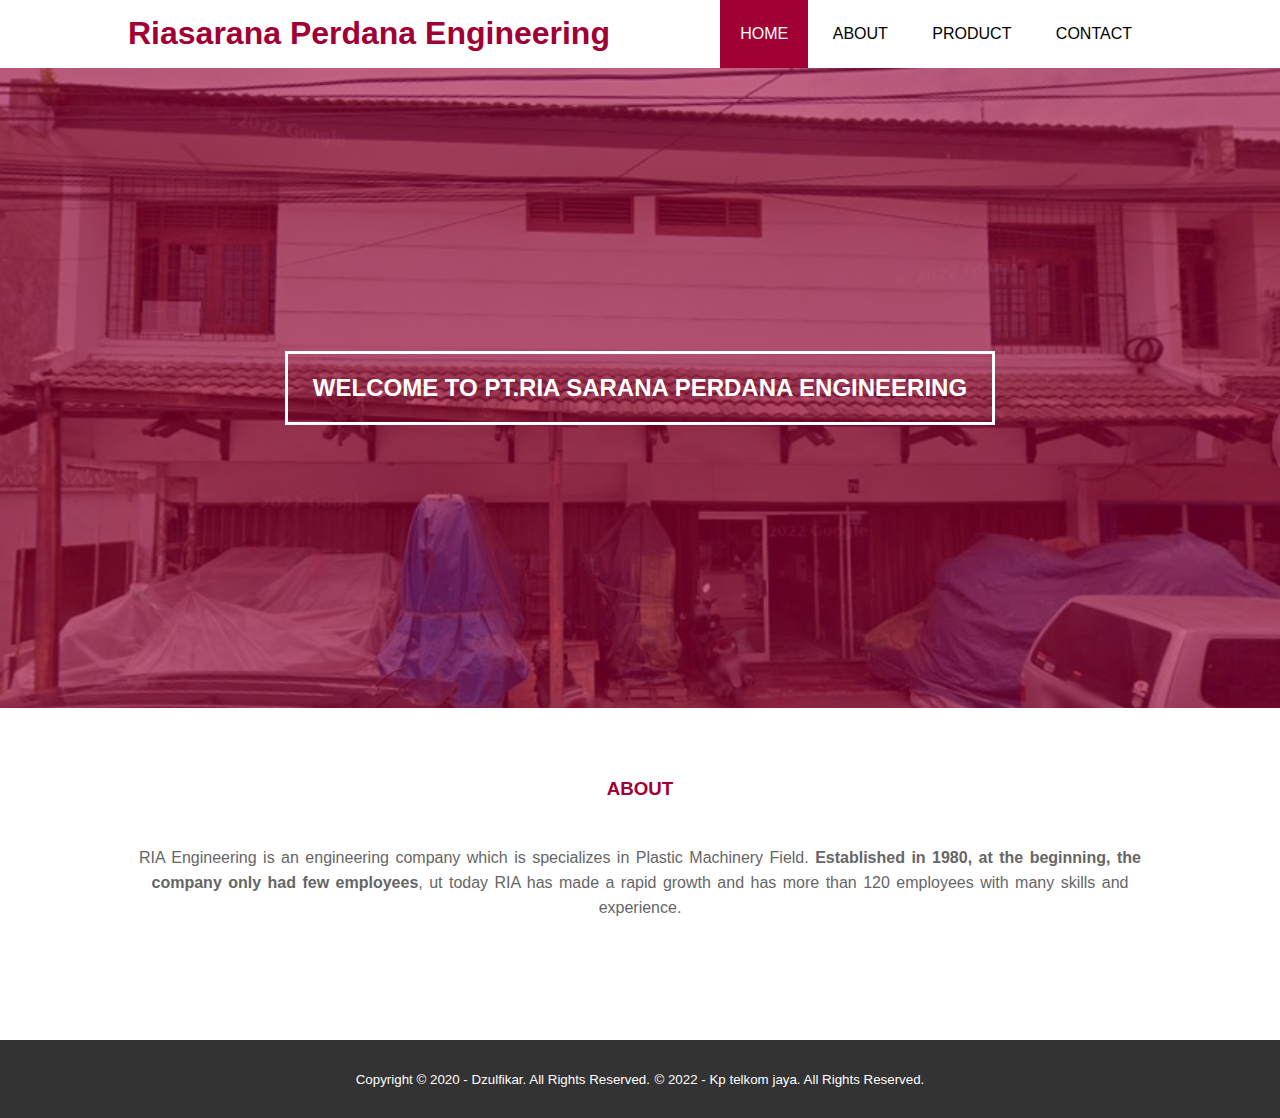
<file: index.html>
<!DOCTYPE html>
<html>
<head>
	<meta charset="utf-8">
	<meta name="viewport" content="width=device-width, initial-scale=1">
	<title>Riasarana Perdana Engineering</title>
	<link rel="stylesheet" type="text/css" href="css/style.css">
	<link rel="stylesheet" type="text/css" href="https://cdnjs.cloudflare.com/ajax/libs/font-awesome/5.13.0/css/all.min.css">
	<script src="https://code.jquery.com/jquery-3.5.1.min.js" integrity="sha256-9/aliU8dGd2tb6OSsuzixeV4y/faTqgFtohetphbbj0=" crossorigin="anonymous"></script>
</head>
<body>
	<!-- loader -->
	<div class="bg-loader">
		<div class="loader"></div>
	</div>

	<!-- header -->

	<header>
		<div class="container">
			<h1><a href="index.html">Riasarana Perdana Engineering</a></h1>
			<ul>
				<li class="active"><a href="index.html">HOME</a></li>
				<li><a href="about.html">ABOUT</a></li>
				<li><a href="service.html">PRODUCT</a></li>
				<li><a href="contact.html">CONTACT</a></li>
			</ul>
		</div>
	</header>

	<!-- banner -->
	<section class="banner">
		<h2>WELCOME TO PT.RIA SARANA PERDANA ENGINEERING</h2>
	</section>

	<!-- about -->
	<section class="about">
		<div class="container">
			<h3>ABOUT</h3>
			<p>RIA Engineering is an engineering company which is specializes in Plastic Machinery Field. <strong>Established in 1980, at the beginning, the company only had few employees</strong>, ut today RIA has made a rapid growth and has more than 120 employees with many skills and experience.</p>
		</div>
	</section>



	<!-- footer -->
	<footer>
		<div class="container">
			<small>Copyright &copy; 2020 - Dzulfikar. All Rights Reserved.</small>
			<small>&copy; 2022 - Kp telkom jaya. All Rights Reserved.</small>
		</div>
	</footer>


	<script type="text/javascript">
		$(document).ready(function(){
			$(".bg-loader").hide();
		})
	</script>
</body>
</html>
</file>
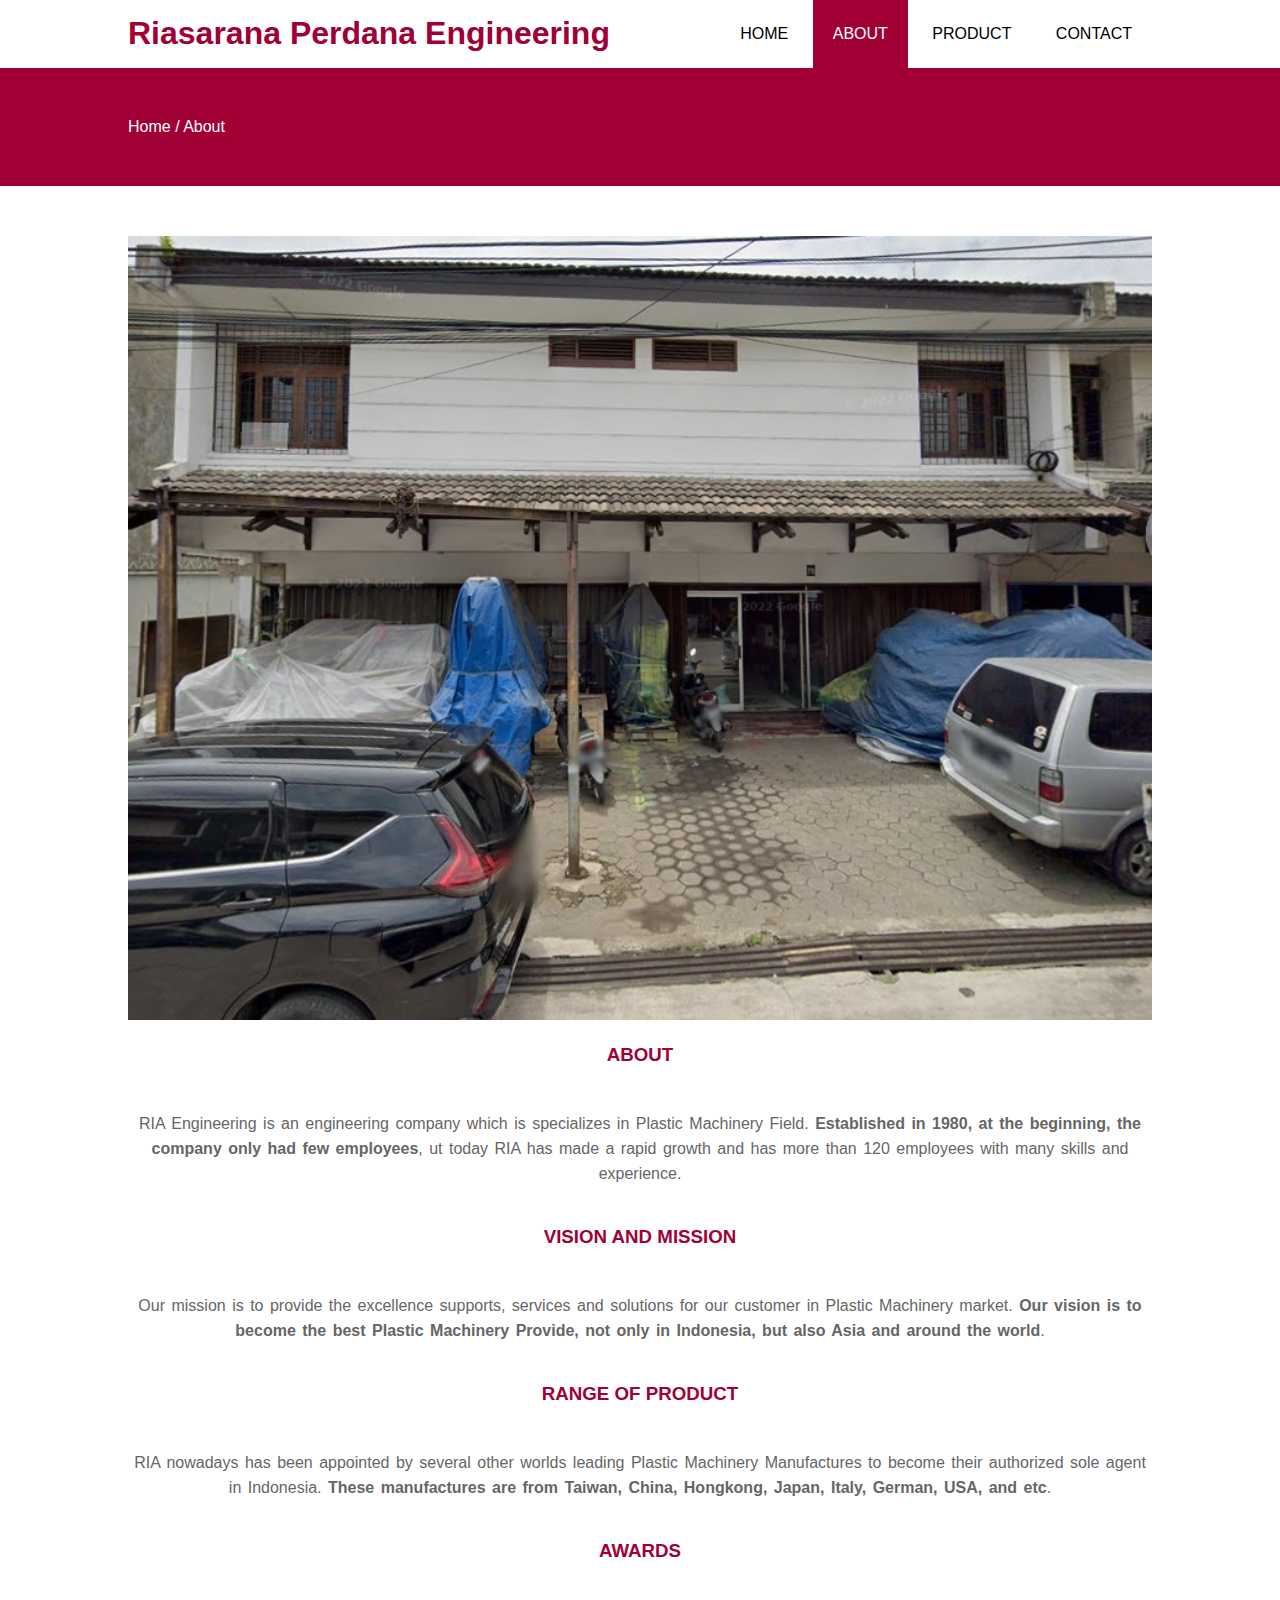
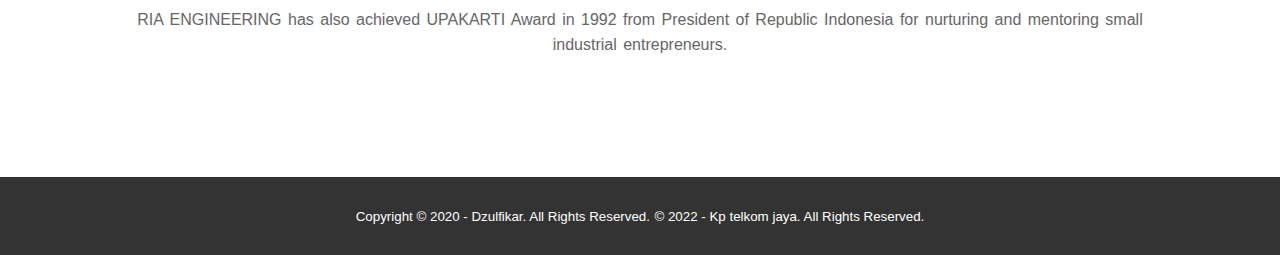
<file: about.html>
<!DOCTYPE html>
<html>
<head>
	<meta charset="utf-8">
	<meta name="viewport" content="width=device-width, initial-scale=1">
	<title>Riasarana Perdana Engineering</title>
	<link rel="stylesheet" type="text/css" href="css/style.css">
	<link rel="stylesheet" type="text/css" href="https://cdnjs.cloudflare.com/ajax/libs/font-awesome/5.13.0/css/all.min.css">
	<script src="https://code.jquery.com/jquery-3.5.1.min.js" integrity="sha256-9/aliU8dGd2tb6OSsuzixeV4y/faTqgFtohetphbbj0=" crossorigin="anonymous"></script>
</head>
<body>
	<!-- loader -->
	<div class="bg-loader">
		<div class="loader"></div>
	</div>

	<!-- header -->
	<header>
		<div class="container">
			<h1><a href="index.html">Riasarana Perdana Engineering</a></h1>
			<ul>
				<li><a href="index.html">HOME</a></li>
				<li class="active"><a href="about.html">ABOUT</a></li>
				<li><a href="service.html">PRODUCT</a></li>
				<li><a href="contact.html">CONTACT</a></li>
			</ul>
		</div>
	</header>

	<!-- label -->
	<section class="label">
		<div class="container">
			<p>Home / About</p>
		</div>
	</section>

	<!-- about -->
	<section class="about">
		<div class="container">
			<img src="img/Cbanner.jpg" width="100%">
			<h3>ABOUT</h3>
			<p>RIA Engineering is an engineering company which is specializes in Plastic Machinery Field. <strong>Established in 1980, at the beginning, the company only had few employees</strong>, ut today RIA has made a rapid growth and has more than 120 employees with many skills and experience.</p>
			<h3>VISION AND MISSION</h3>
			<p>Our mission is to provide the excellence supports, services and solutions for our customer in Plastic Machinery market. <strong>Our vision is to become the best Plastic Machinery Provide, not only in Indonesia, but also Asia and around the world</strong>.</p>
			<h3>RANGE OF PRODUCT</h3>
			<p>RIA nowadays has been appointed by several other worlds leading Plastic Machinery Manufactures to become their authorized sole agent in Indonesia. <strong>These manufactures are from Taiwan, China, Hongkong, Japan, Italy, German, USA, and etc</strong>.</p>
			<h3>AWARDS</h3>
			<P>RIA ENGINEERING has also achieved UPAKARTI Award in 1992 from President of Republic Indonesia for nurturing and mentoring small industrial entrepreneurs. </P>
		</div>
	</section>

	<!-- footer -->
	<footer>
		<div class="container">
			<small>Copyright &copy; 2020 - Dzulfikar. All Rights Reserved.</small>
			<small>&copy; 2022 - Kp telkom jaya. All Rights Reserved.</small>
		</div>
	</footer>


	<script type="text/javascript">
		$(document).ready(function(){
			$(".bg-loader").hide();
		})
	</script>
</body>
</html>
</file>
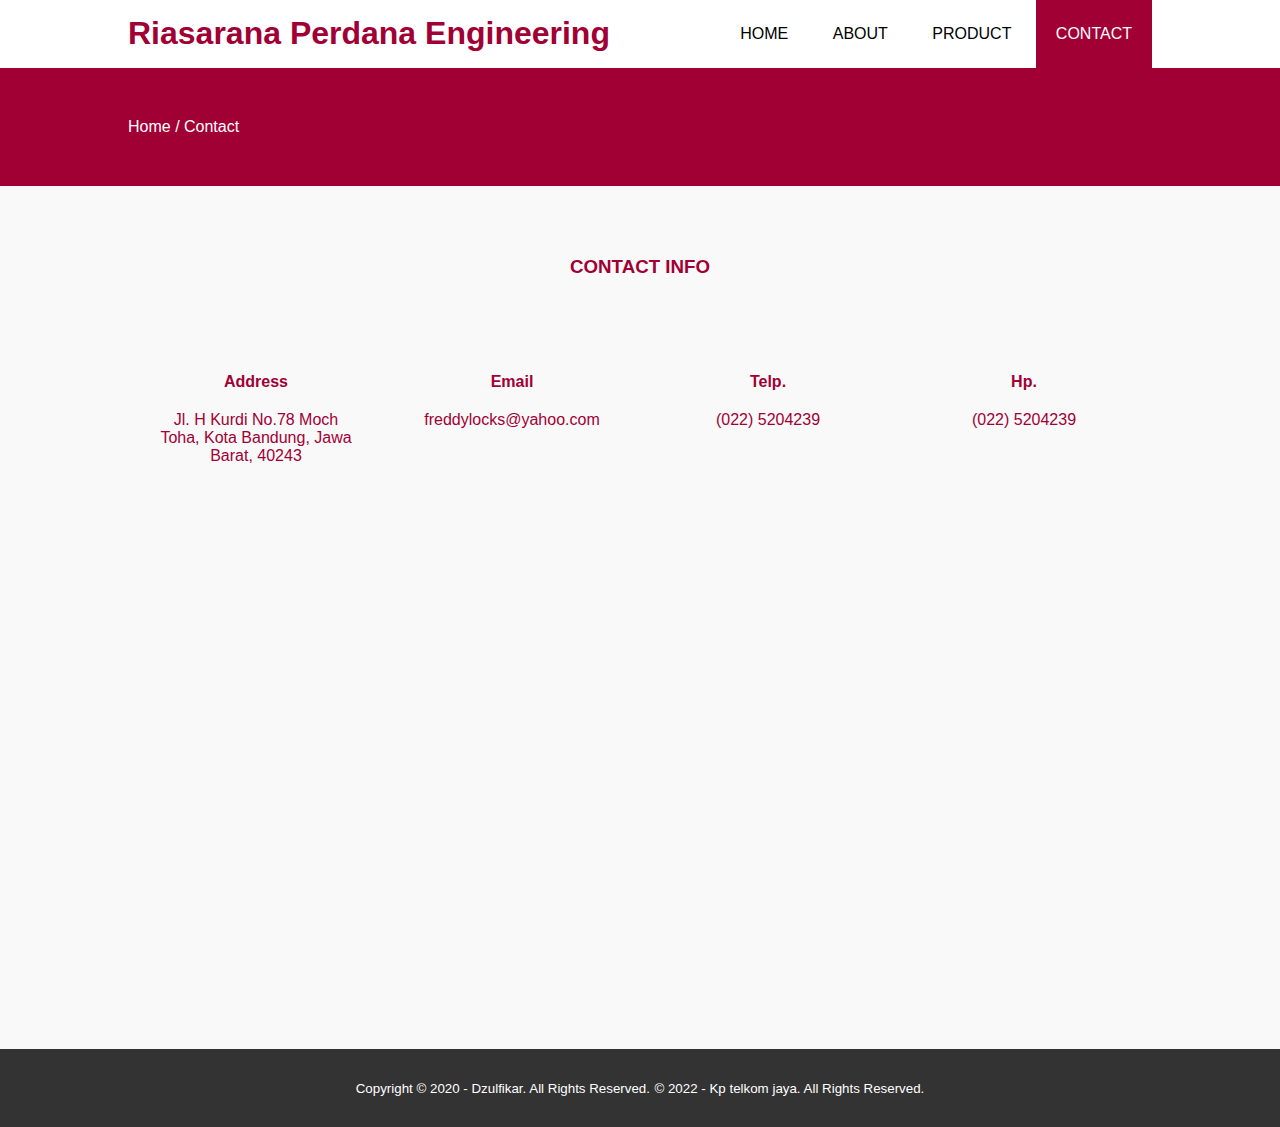
<file: contact.html>
<!DOCTYPE html>
<html>
<head>
	<meta charset="utf-8">
	<meta name="viewport" content="width=device-width, initial-scale=1">
	<title>Riasarana Perdana Engineering</title>
	<link rel="stylesheet" type="text/css" href="css/style.css">
	<link rel="stylesheet" type="text/css" href="https://cdnjs.cloudflare.com/ajax/libs/font-awesome/5.13.0/css/all.min.css">
	<script src="https://code.jquery.com/jquery-3.5.1.min.js" integrity="sha256-9/aliU8dGd2tb6OSsuzixeV4y/faTqgFtohetphbbj0=" crossorigin="anonymous"></script>
</head>
<body>
	<!-- loader -->
	<div class="bg-loader">
		<div class="loader"></div>
	</div>

	<!-- header -->
	<header>
		<div class="container">
			<h1><a href="index.html">Riasarana Perdana Engineering</a></h1>
			<ul>
				<li><a href="index.html">HOME</a></li>
				<li><a href="about.html">ABOUT</a></li>
				<li><a href="service.html">PRODUCT</a></li>
				<li class="active"><a href="contact.html">CONTACT</a></li>
			</ul>
		</div>
	</header>

	<!-- label -->
	<section class="label">
		<div class="container">
			<p>Home / Contact</p>
		</div>
	</section>

	<!-- service -->
	<section class="service">
		<div class="container">
			<h3>CONTACT INFO</h3>
			<div class="box">
				<div class="col-4">
					<h4>Address</h4>
					<p>Jl. H Kurdi No.78 Moch Toha, Kota Bandung, Jawa Barat, 40243</p>
				</div>
				<div class="col-4">
					<h4>Email</h4>
					<p>freddylocks@yahoo.com</p>
				</div>
				<div class="col-4">
					<h4>Telp.</h4>
					<p>(022) 5204239</p>
				</div>
				<div class="col-4">
					<h4>Hp.</h4>
					<p>(022) 5204239</p>
				</div>
			</div>
			<iframe src="https://www.google.com/maps/embed?pb=!1m18!1m12!1m3!1d3960.552645383433!2d107.6048974!3d-6.9439433!2m3!1f0!2f0!3f0!3m2!1i1024!2i768!4f13.1!3m3!1m2!1s0x2e68e893e10b8e6b%3A0x65347ce50419209f!2sKomp.%20Kurdi%2C%20Jl.%20H.%20Kurdi%201%20No.78%2C%20Karasak%2C%20Kec.%20Astanaanyar%2C%20Kota%20Bandung%2C%20Jawa%20Barat%2040243!5e0!3m2!1sid!2sid!4v1660637546193!5m2!1sid!2sid" width="100%" height="450" frameborder="0" style="border:0;" allowfullscreen="" aria-hidden="false" tabindex="0"></iframe>
		</div>
	</section>

	<!-- footer -->
	<footer>
		<div class="container">
			<small>Copyright &copy; 2020 - Dzulfikar. All Rights Reserved.</small>
			<small>&copy; 2022 - Kp telkom jaya. All Rights Reserved.</small>
		</div>
	</footer>


	<script type="text/javascript">
		$(document).ready(function(){
			$(".bg-loader").hide();
		})
	</script>
</body>
</html>
</file>
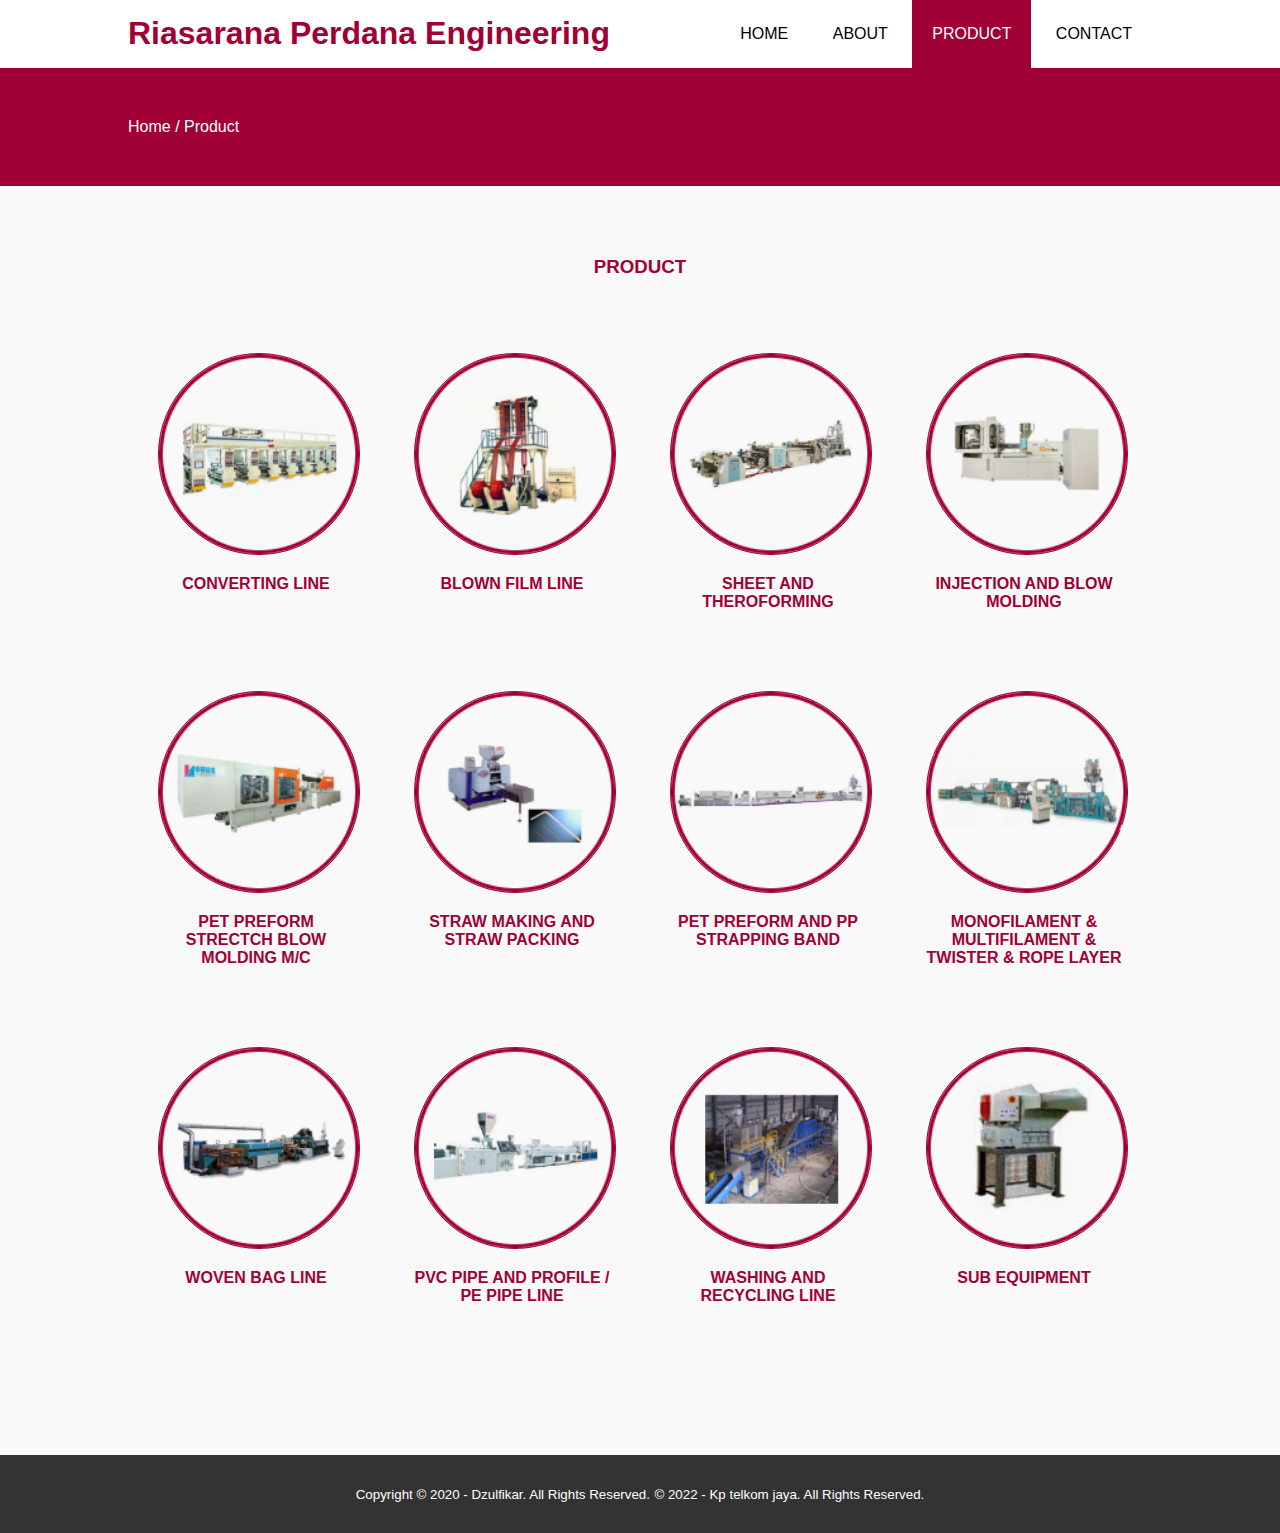
<file: service.html>
<!DOCTYPE html>
<html>
<head>
	<meta charset="utf-8">
	<meta name="viewport" content="width=device-width, initial-scale=1">
	<title>Riasarana Perdana Engineering</title>
	<link rel="stylesheet" type="text/css" href="css/style.css">
	<link rel="stylesheet" type="text/css" href="https://cdnjs.cloudflare.com/ajax/libs/font-awesome/5.13.0/css/all.min.css">
	<script src="https://code.jquery.com/jquery-3.5.1.min.js" integrity="sha256-9/aliU8dGd2tb6OSsuzixeV4y/faTqgFtohetphbbj0=" crossorigin="anonymous"></script>
</head>
<body>
	<!-- loader -->
	<div class="bg-loader">
		<div class="loader"></div>
	</div>

	<!-- header -->
	<header>
		<div class="container">
			<h1><a href="index.html">Riasarana Perdana Engineering</a></h1>
			<ul>
				<li><a href="index.html">HOME</a></li>
				<li><a href="about.html">ABOUT</a></li>
				<li class="active"><a href="service.html">PRODUCT</a></li>
				<li><a href="contact.html">CONTACT</a></li>
			</ul>
		</div>
	</header>

	<!-- label -->
	<section class="label">
		<div class="container">
			<p>Home / Product</p>
		</div>
	</section>

	<!-- service -->
	<section class="service">
		<div class="container">
			<h3>PRODUCT</h3>
			<div class="box">
				<div class="col-4">
					<div class="barang"><img src="img/f1.png" width="100%"></div>
					<h4>CONVERTING LINE</h4>
				</div>
				<div class="col-4">
					<div class="barang"><img src="img/f2.png" width="100%"></div>
					<h4>BLOWN FILM LINE</h4>
				</div>
				<div class="col-4">
					<div class="barang"><img src="img/f3.png" width="100%"></div>
					<h4>SHEET AND THEROFORMING</h4>
				</div>
				<div class="col-4">
					<div class="barang"><img src="img/f4.png" width="100%"></div>
					<h4>INJECTION AND BLOW MOLDING</h4>
				</div>
			</div>
			<div class="box">
				<div class="col-4">
					<div class="barang"><img src="img/f5.png" width="100%"></div>
					<h4>PET PREFORM STRECTCH BLOW MOLDING M/C</h4>
				</div>
				<div class="col-4">
					<div class="barang"><img src="img/f6.png" width="100%"></div>
					<h4>STRAW MAKING AND STRAW PACKING</h4>
				</div>
				<div class="col-4">
					<div class="barang"><img src="img/f7.png" width="100%"></div>
					<h4>PET PREFORM AND PP STRAPPING BAND</h4>
				</div>
				<div class="col-4">
					<div class="barang"><img src="img/f8.png" width="100%"></div>
					<h4>MONOFILAMENT & MULTIFILAMENT & TWISTER & ROPE LAYER </h4>
				</div>
			</div>
			<div class="box">
				<div class="col-4">
					<div class="barang"><img src="img/f9.png" width="100%"></div>
					<h4>WOVEN BAG LINE </h4>
				</div>
				<div class="col-4">
					<div class="barang"><img src="img/f10.png" width="100%"></div>
					<h4>PVC PIPE AND PROFILE / PE PIPE LINE </h4>
				</div>
				<div class="col-4">
					<div class="barang"><img src="img/f11.png" width="100%"></div>
					<h4>WASHING AND RECYCLING LINE </h4>
				</div>
				<div class="col-4">
					<div class="barang"><img src="img/f12.png" width="100%"></div>
					<h4>SUB EQUIPMENT </h4>
				</div>
			</div>
			
		</div>
	</section>

	<!-- footer -->
	<footer>
		<div class="container">
			<small>Copyright &copy; 2020 - Dzulfikar. All Rights Reserved.</small>
			<small>&copy; 2022 - Kp telkom jaya. All Rights Reserved.</small>
		</div>
	</footer>


	<script type="text/javascript">
		$(document).ready(function(){
			$(".bg-loader").hide();
		})
	</script>
</body>
</html>
</file>
<file: css/style.css>
* {
	padding:0;
	margin:0;
	font-family: sans-serif;
}
a {
	color: inherit;
	text-decoration: none;
}
.medsos {
	padding:5px 0;
	background-color: #A10035;
}
.medsos ul li {
	display: inline-block;
	color: #fff;
	margin-right: 10px;
}
.container {
	width:80%;
	margin:0 auto;
}
.container:after {
	content:'';
	display: block;
	clear: both;
}
header h1 {
	float: left;
	padding:15px 0;
	color: #A10035;
}
header ul {
	float: right;
}
header ul li {
	display: inline-block;
}
header ul li a {
	padding:25px 20px;
	display: inline-block;
}
header ul li a:hover {
	background-color: #A10035;
	color: #fff;
}
.active {
	background-color: #A10035;
	color: #fff;
}
.banner {
	height: 60vh;
	background-image: url('../img/Cbanner.jpg');
	background-size: cover;
	position: relative;
	display: flex;
	justify-content: center;
	align-items: center;
}
.banner:after {
	content:'';
	display: block;
	position: absolute;
	top: 0;
	left: 0;
	right: 0;
	bottom: 0;
	background-color: rgba(161, 0, 53, .6);
}
.banner h2 {
	color: #fff;
	z-index: 1;
	padding: 20px 25px;
	border:3px solid #fff;
}
section {
	padding:50px 0;
}
section h3 {
	text-align: center;
	padding:20px 0;
	color: #A10035;
	margin-bottom: 25px;
}
.about,
.service {
	padding-bottom: 100px;
}
.about p {
	color: #666;
	word-spacing: 2px;
	line-height: 25px;
	margin-bottom: 20px;
	text-align: center;
}
.service {
	background-color: #f9f9f9;
}
.box {
	color: #A10035;
}
.box:after {
	content: '';
	display: block;
	clear: both;
}
.box .col-4 {
	width:25%;
	padding:30px;
	box-sizing: border-box;
	text-align: center;
	float: left;
}
.icon {
	width:70px;
	height:70px;
	border:1px solid;
	border-radius: 50%;
	text-align: center;
	line-height: 70px;
	font-size: 20px;
	margin:0 auto;
}
.barang {
	width:200px;
	height:200px;
	border:1px solid;
	border-radius: 50%;
	text-align: center;
	line-height: 70px;
	font-size: 20px;
	margin:0 auto;
}
.box .col-4 h4 {
	margin:20px 0;
}
footer {
	padding:30px 0;
	background-color: #333;
	color: #fff;
	text-align: center;
}
.bg-loader {
	background-color: #eee;
	position: fixed;
	top: 0;
	left: 0;
	right: 0;
	bottom: 0;
	z-index: 9999;
	display: flex;
	justify-content: center;
	align-items: center;
}
.bg-loader .loader {
	width:100px;
	height: 100px;
	border:3px solid #fff;
	border-radius: 50%;
	border-top-color: #A10035;
	border-right-color: #A10035;
	border-bottom-color: #A10035;
	animation: puterin .8s linear infinite;
}
.label {
	background-color: #A10035;
	color: #fff;
}
@keyframes puterin {
	100% {
		transform: rotate(360deg);
	}
}
@media screen and (max-width: 768px){
	.container {
		width:90%;
	}
	header h1 {
		text-align: center;
		float: none;
	}
	header ul {
		text-align: center;
		float: none;
	}
	.box .col-4 {
		width:100%;
		float: none;
		margin-bottom: 20px;
	}
}
</file>
